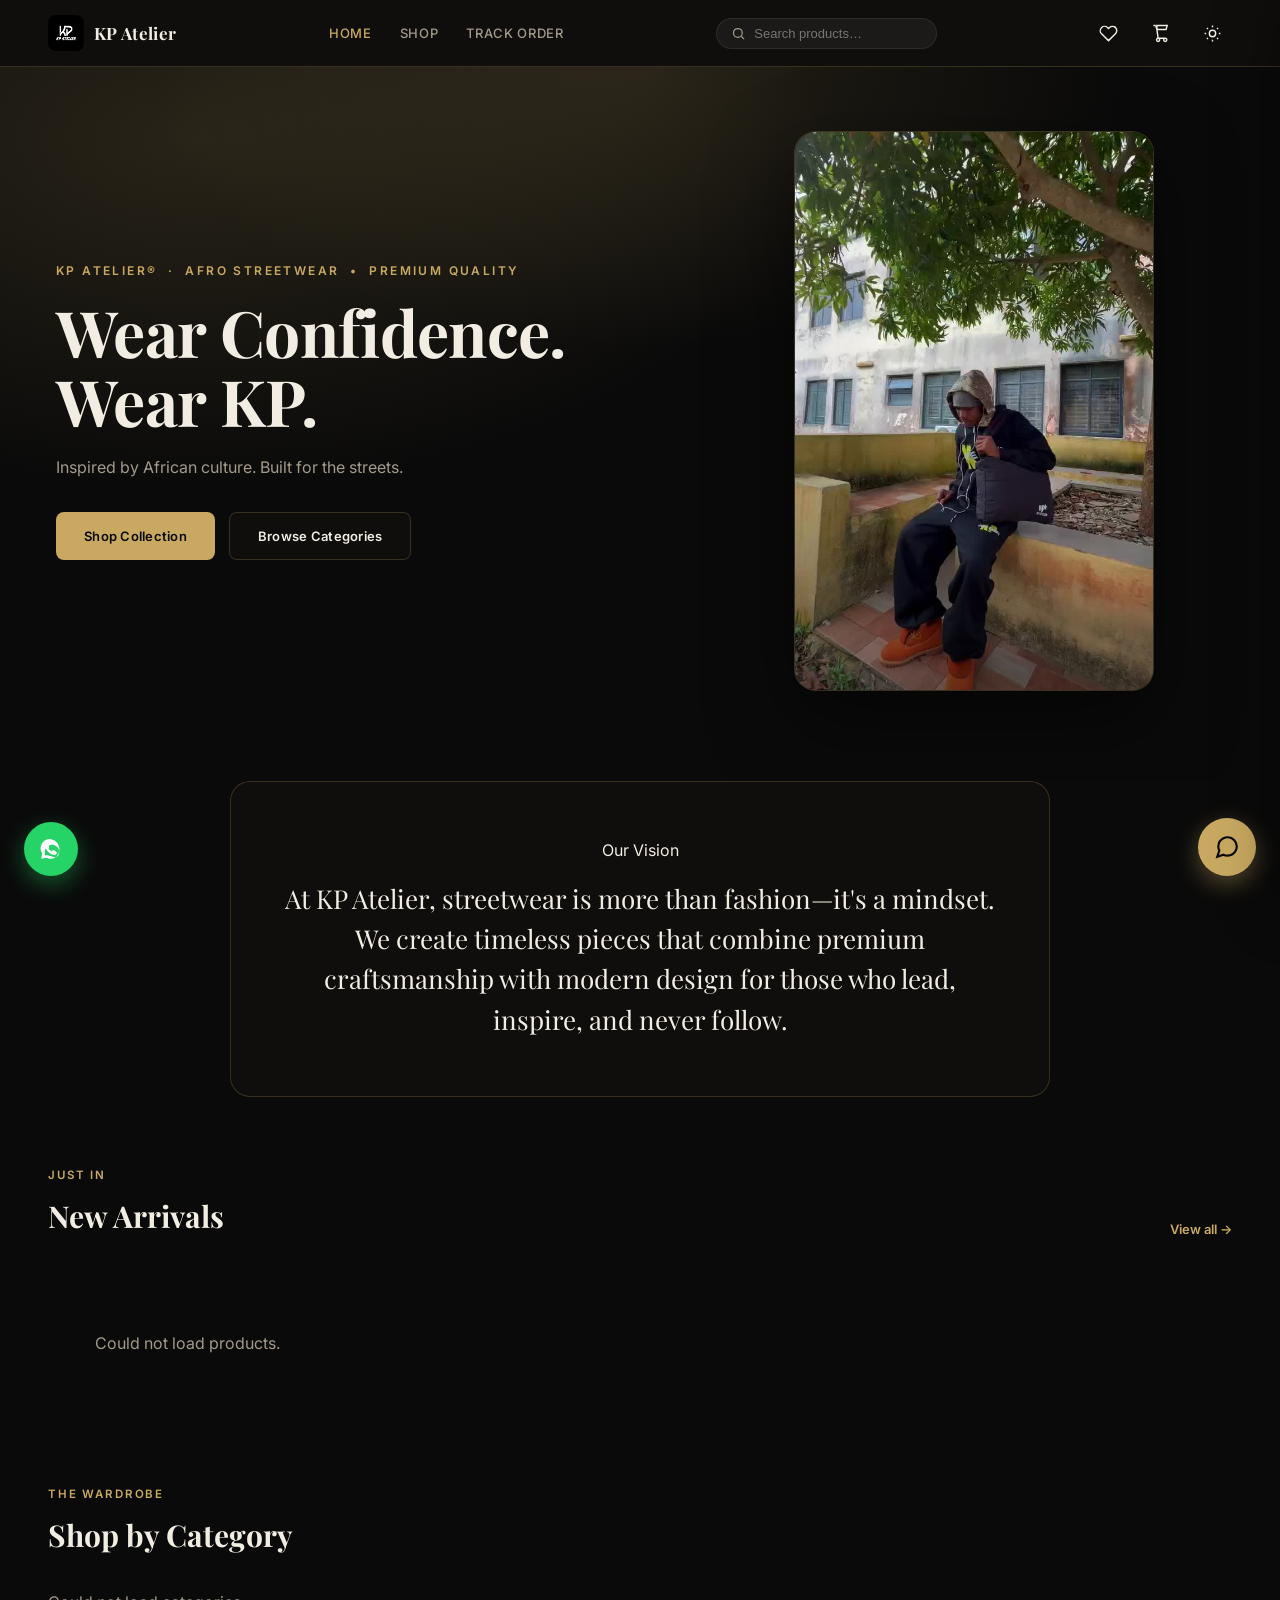
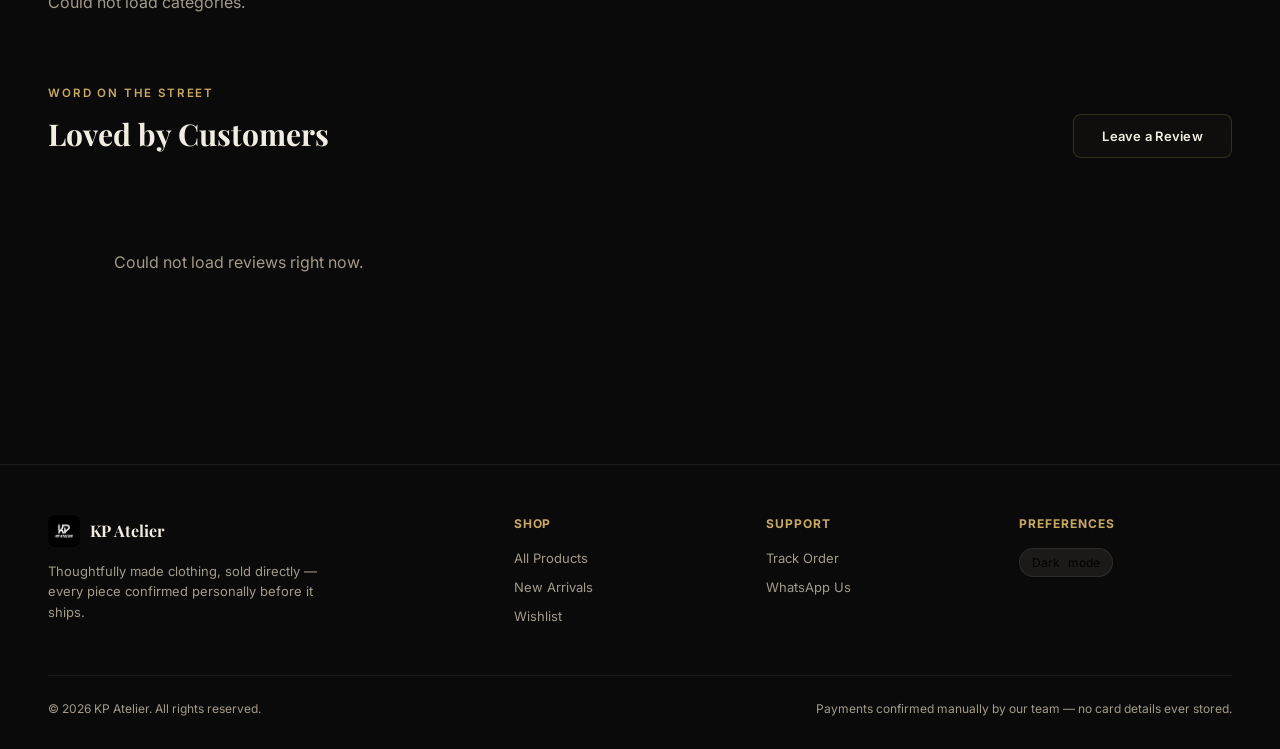
<file: index.html>
<!DOCTYPE html>
<html lang="en">
<head>
<meta charset="UTF-8" />
<meta name="viewport" content="width=device-width, initial-scale=1.0" />
<title>KP Atelier — Thoughtfully Made Clothing</title>
<link rel="stylesheet" href="css/style.css" />
</head>
<body>

<div id="nav-root"></div>

<section class="hero hero-split">
  <div class="hero-bg-glow"></div>
  <div class="container hero-split-inner">
    <div class="hero-copy">
      <span class="eyebrow">KP Atelier® &nbsp;·&nbsp; Afro Streetwear &nbsp;•&nbsp; Premium Quality</span>
      <h1>Wear Confidence.<br/>Wear KP.</h1>
      <p>Inspired by African culture. Built for the streets.</p>
      <div class="hero-actions">
        <a href="shop.html" class="btn btn-gold">Shop Collection</a>
        <a href="#categories" class="btn btn-glass">Browse Categories</a>
      </div>
    </div>
    <div id="hero-video-container">
      <div class="hero-video-frame glass">
        <video autoplay muted loop playsinline poster="assets/hero-video-poster.jpg">
          <source src="assets/hero-video.mp4" type="video/mp4" />
        </video>
        <div class="hero-video-shine"></div>
      </div>
    </div>
  </div>
</section>

<section class="section vision-section">
  <div class="container">
    <div class="vision-panel glass">
      <span class="eyebrow">Our Vision</span>
      <p class="vision-copy">At KP Atelier, streetwear is more than fashion—it's a mindset. We create timeless pieces that combine premium craftsmanship with modern design for those who lead, inspire, and never follow.</p>
    </div>
  </div>
</section>

<section class="section" style="padding-top:0;">
  <div class="container">
    <div class="section-head">
      <div>
        <span class="eyebrow">Just In</span>
        <h2>New Arrivals</h2>
      </div>
      <a href="shop.html?filter=new">View all &rarr;</a>
    </div>
    <div class="product-grid" id="new-arrivals-grid">
      <div class="spinner"></div>
    </div>
  </div>
</section>

<section class="section" id="categories" style="padding-top:0;">
  <div class="container">
    <div class="section-head">
      <div>
        <span class="eyebrow">The Wardrobe</span>
        <h2>Shop by Category</h2>
      </div>
    </div>
    <div class="category-grid" id="category-grid">
      <div class="spinner"></div>
    </div>
  </div>
</section>

<section class="section" style="padding-top:0;">
  <div class="container">
    <div class="section-head">
      <div>
        <span class="eyebrow">Word on the Street</span>
        <h2>Loved by Customers</h2>
      </div>
      <button class="btn btn-glass" id="open-review-modal-btn">Leave a Review</button>
    </div>
    <div id="reviews-summary"></div>
    <div class="reviews-grid" id="reviews-grid">
      <div class="spinner"></div>
    </div>
  </div>
</section>

<div id="footer-root"></div>

<!-- Review submission modal -->
<div class="site-modal-overlay hidden" id="review-modal">
  <div class="site-modal glass">
    <button class="site-modal-close" id="close-review-modal">&times;</button>
    <span class="eyebrow">Share Your Experience</span>
    <h3>Leave a Review</h3>
    <form id="review-form">
      <div class="site-field">
        <label>Your name</label>
        <input type="text" id="review-name" required />
      </div>
      <div class="site-field">
        <label>Rating</label>
        <div class="star-input" id="star-input">
          <span data-value="1">&#9733;</span><span data-value="2">&#9733;</span><span data-value="3">&#9733;</span><span data-value="4">&#9733;</span><span data-value="5">&#9733;</span>
        </div>
        <input type="hidden" id="review-rating" value="5" />
      </div>
      <div class="site-field">
        <label>Your review</label>
        <textarea id="review-body" required placeholder="Tell us what you thought..."></textarea>
      </div>
      <button type="submit" class="btn btn-gold btn-block" id="submit-review-btn">Submit Review</button>
      <p class="site-field-hint">Reviews are checked before they go live, so it may take a moment to appear.</p>
    </form>
  </div>
</div>

<script src="https://cdn.socket.io/4.7.5/socket.io.min.js"></script>
<script src="js/api.js"></script>
<script src="js/product-card.js"></script>
<script src="js/site-layout.js"></script>
<script src="js/cart-drawer.js"></script>
<script src="js/chat-widget.js"></script>
<script src="js/video-embed.js"></script>
<script src="js/reviews.js"></script>
<script src="js/home.js"></script>
<script>
  loadPlacementVideo("hero", document.getElementById("hero-video-container"), "hero-video-frame");
  Reviews.initSection({ gridId: "reviews-grid", summaryId: "reviews-summary" });
  Reviews.initModal();
</script>
</body>
</html>
</file>
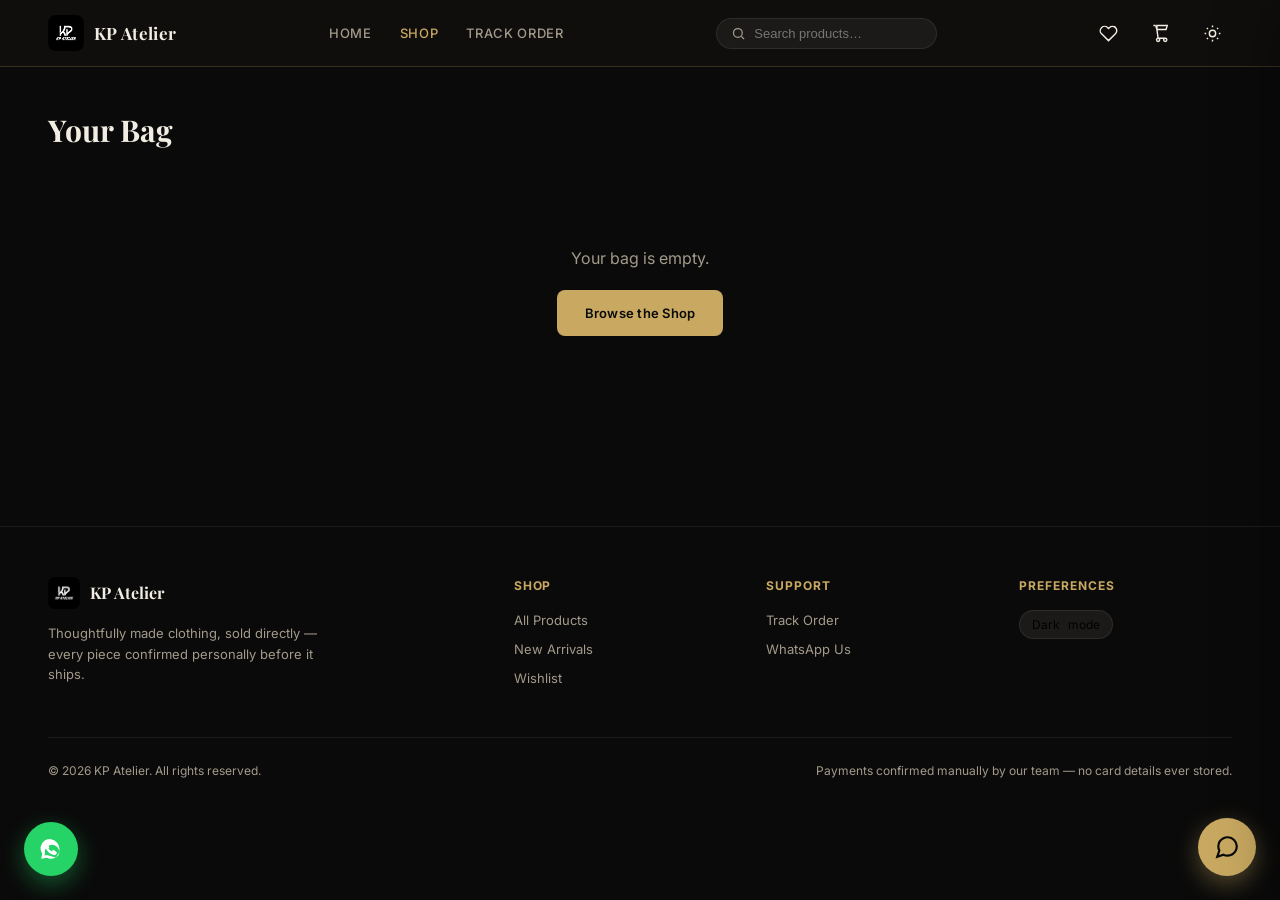
<file: cart.html>
<!DOCTYPE html>
<html lang="en">
<head>
<meta charset="UTF-8" />
<meta name="viewport" content="width=device-width, initial-scale=1.0" />
<title>Your Bag — KP Atelier</title>
<link rel="stylesheet" href="css/style.css" />
</head>
<body>

<div id="nav-root"></div>

<section class="section" style="padding-top:40px;">
  <div class="container">
    <div class="section-head"><div><h2>Your Bag</h2></div></div>

    <div id="checkout-view">
      <div class="checkout-layout">
        <div>
          <div id="checkout-items"></div>
        </div>

        <div class="glass" style="border-radius:14px; padding:26px; height:fit-content;">
          <h3 style="font-family:var(--font-display); font-size:19px; margin-bottom:18px;">Checkout Details</h3>
          <form id="checkout-form">
            <div class="field">
              <label>Full name</label>
              <input type="text" id="c-name" required />
            </div>
            <div class="field">
              <label>Phone number</label>
              <input type="tel" id="c-phone" required placeholder="e.g. 08012345678" />
            </div>
            <div class="field">
              <label>Email (optional)</label>
              <input type="email" id="c-email" />
            </div>

            <label class="checkbox-field mb-24">
              <input type="checkbox" id="c-create-account" />
              Create an account so I can track my orders later
            </label>

            <div class="field" id="c-password-field" style="display:none;">
              <label>Choose a password</label>
              <input type="password" id="c-password" />
            </div>

            <div class="cart-total mb-24">
              <span>Total</span>
              <span id="checkout-total">₦0</span>
            </div>

            <p class="text-muted" style="font-size:12px; margin-bottom:18px;">
              No online payment is taken here. After you submit, our team will confirm your order and share payment details directly in chat.
            </p>

            <button type="submit" class="btn btn-gold btn-block" id="place-order-btn">Place Order</button>
          </form>
        </div>
      </div>
    </div>

    <div id="empty-cart-view" class="empty-state" style="display:none;">
      Your bag is empty.<br/>
      <a href="shop.html" class="btn btn-gold" style="margin-top:20px;">Browse the Shop</a>
    </div>

    <div id="order-success-view" style="display:none;">
      <div class="glass text-center" style="border-radius:14px; padding:50px 30px; max-width:480px; margin:0 auto;">
        <div style="font-size:40px; margin-bottom:16px;">✦</div>
        <h2 style="font-family:var(--font-display); margin-bottom:12px;">Order Received</h2>
        <p class="text-muted mb-24">Order reference: <strong id="success-order-ref" style="color:var(--gold);"></strong></p>
        <p class="text-muted mb-24" style="font-size:13.5px;">Our team will reach out in chat shortly to confirm your price and delivery details.</p>
        <button class="btn btn-gold btn-block" id="open-chat-from-success">Open Chat</button>
        <a href="shop.html" class="btn btn-outline btn-block mt-40">Continue Shopping</a>
      </div>
    </div>
  </div>
</section>

<div id="footer-root"></div>

<script src="https://cdn.socket.io/4.7.5/socket.io.min.js"></script>
<script src="js/api.js"></script>
<script src="js/site-layout.js"></script>
<script src="js/cart-drawer.js"></script>
<script src="js/chat-widget.js"></script>
<script src="js/checkout.js"></script>
</body>
</html>
</file>
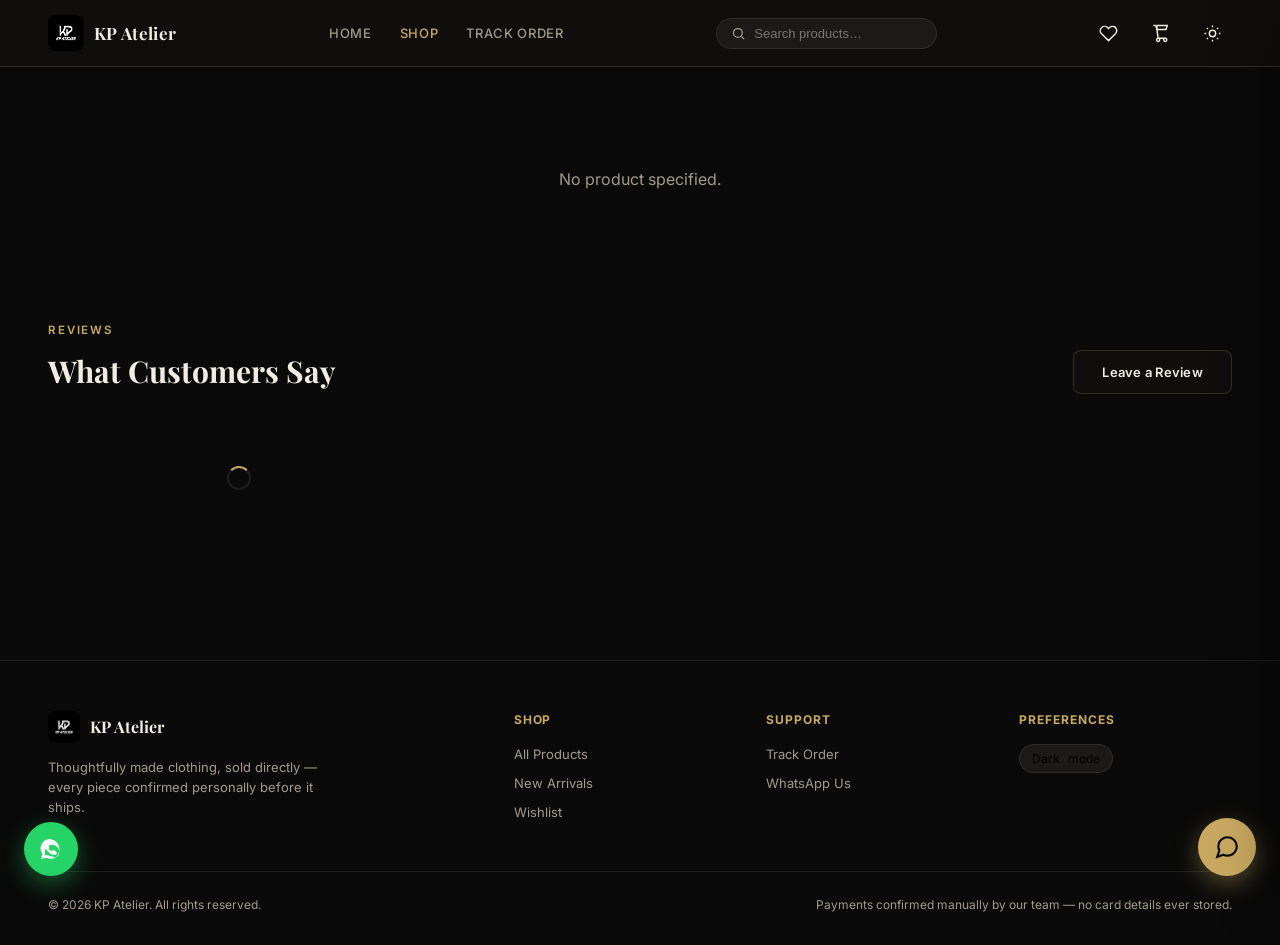
<file: product.html>
<!DOCTYPE html>
<html lang="en">
<head>
<meta charset="UTF-8" />
<meta name="viewport" content="width=device-width, initial-scale=1.0" />
<title>KP Atelier</title>
<link rel="stylesheet" href="css/style.css" />
</head>
<body>

<div id="nav-root"></div>

<section class="section" style="padding-top:40px;">
  <div class="container">
    <div id="product-content">
      <div class="spinner"></div>
    </div>
  </div>
</section>

<section class="section" id="related-section" style="display:none;">
  <div class="container">
    <div class="section-head">
      <div><span class="eyebrow">You Might Also Like</span><h2>Related Pieces</h2></div>
    </div>
    <div class="product-grid" id="related-grid"></div>
  </div>
</section>

<section class="section" style="padding-top:0;">
  <div class="container">
    <div class="section-head">
      <div><span class="eyebrow">Reviews</span><h2>What Customers Say</h2></div>
      <button class="btn btn-glass" id="open-review-modal-btn">Leave a Review</button>
    </div>
    <div id="reviews-summary"></div>
    <div class="reviews-grid" id="reviews-grid">
      <div class="spinner"></div>
    </div>
  </div>
</section>

<div id="footer-root"></div>

<!-- Review submission modal (scoped to this product) -->
<div class="site-modal-overlay hidden" id="review-modal">
  <div class="site-modal glass">
    <button class="site-modal-close" id="close-review-modal">&times;</button>
    <span class="eyebrow">Share Your Experience</span>
    <h3>Leave a Review</h3>
    <form id="review-form">
      <div class="site-field">
        <label>Your name</label>
        <input type="text" id="review-name" required />
      </div>
      <div class="site-field">
        <label>Rating</label>
        <div class="star-input" id="star-input">
          <span data-value="1">&#9733;</span><span data-value="2">&#9733;</span><span data-value="3">&#9733;</span><span data-value="4">&#9733;</span><span data-value="5">&#9733;</span>
        </div>
        <input type="hidden" id="review-rating" value="5" />
      </div>
      <div class="site-field">
        <label>Your review</label>
        <textarea id="review-body" required placeholder="Tell us what you thought..."></textarea>
      </div>
      <button type="submit" class="btn btn-gold btn-block" id="submit-review-btn">Submit Review</button>
      <p class="site-field-hint">Reviews are checked before they go live, so it may take a moment to appear.</p>
    </form>
  </div>
</div>

<script src="https://cdn.socket.io/4.7.5/socket.io.min.js"></script>
<script src="js/api.js"></script>
<script src="js/product-card.js"></script>
<script src="js/site-layout.js"></script>
<script src="js/cart-drawer.js"></script>
<script src="js/chat-widget.js"></script>
<script src="js/video-embed.js"></script>
<script src="js/reviews.js"></script>
<script src="js/product.js"></script>
</body>
</html>
</file>
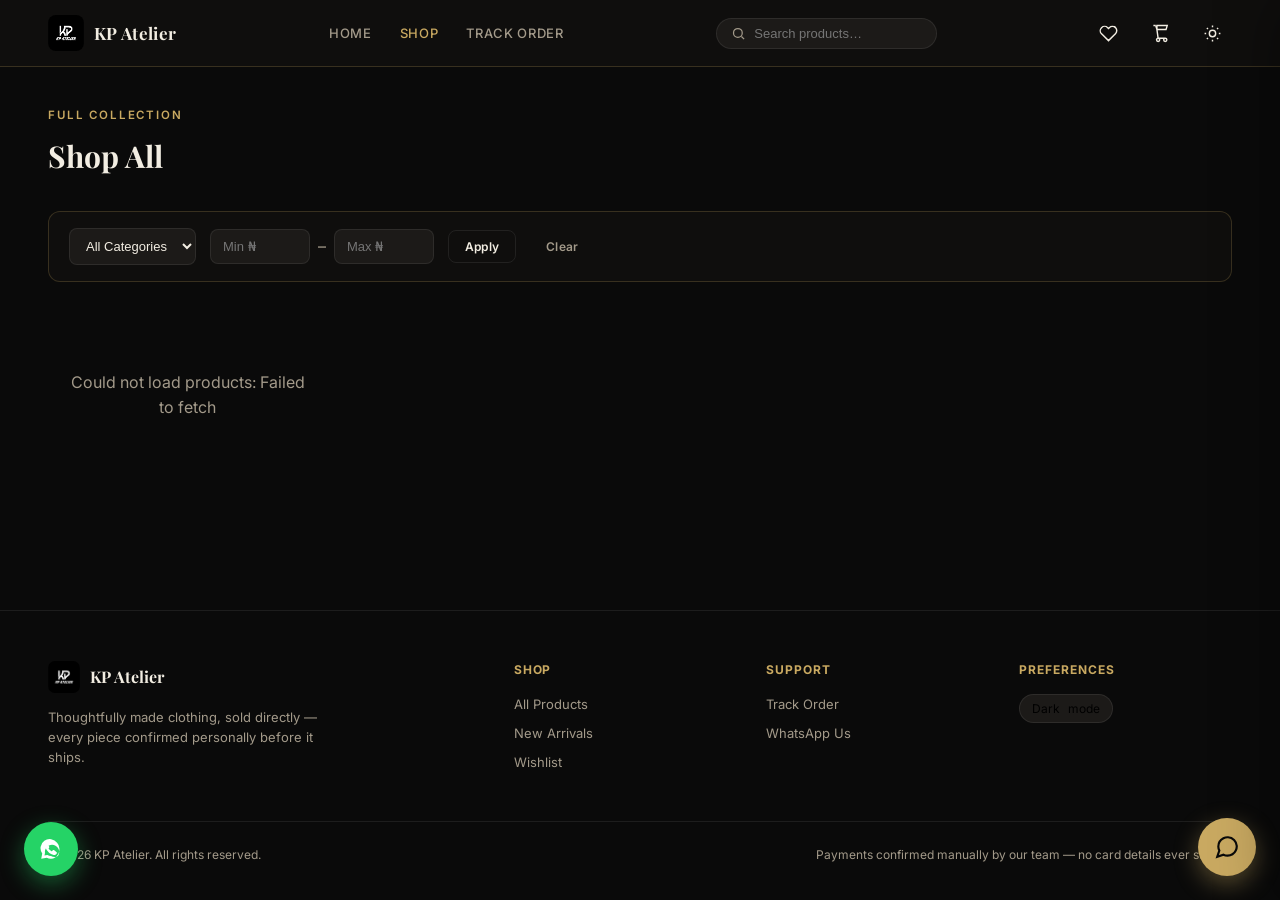
<file: shop.html>
<!DOCTYPE html>
<html lang="en">
<head>
<meta charset="UTF-8" />
<meta name="viewport" content="width=device-width, initial-scale=1.0" />
<title>Shop — KP Atelier</title>
<link rel="stylesheet" href="css/style.css" />
</head>
<body>

<div id="nav-root"></div>

<section class="section" style="padding-top:40px;">
  <div class="container">
    <div class="section-head">
      <div>
        <span class="eyebrow">Full Collection</span>
        <h2 id="shop-title">Shop All</h2>
      </div>
    </div>

    <div class="filters-bar glass">
      <select id="filter-category"><option value="">All Categories</option></select>
      <div class="price-range">
        <input type="number" id="filter-min-price" placeholder="Min ₦" />
        <span class="text-muted">–</span>
        <input type="number" id="filter-max-price" placeholder="Max ₦" />
      </div>
      <button class="btn btn-outline btn-sm" id="apply-filters-btn">Apply</button>
      <button class="btn btn-sm" id="clear-filters-btn" style="color:var(--text-muted);">Clear</button>
    </div>

    <div class="product-grid" id="shop-grid">
      <div class="spinner"></div>
    </div>
  </div>
</section>

<div id="footer-root"></div>

<script src="https://cdn.socket.io/4.7.5/socket.io.min.js"></script>
<script src="js/api.js"></script>
<script src="js/product-card.js"></script>
<script src="js/site-layout.js"></script>
<script src="js/cart-drawer.js"></script>
<script src="js/chat-widget.js"></script>
<script src="js/shop.js"></script>
</body>
</html>
</file>
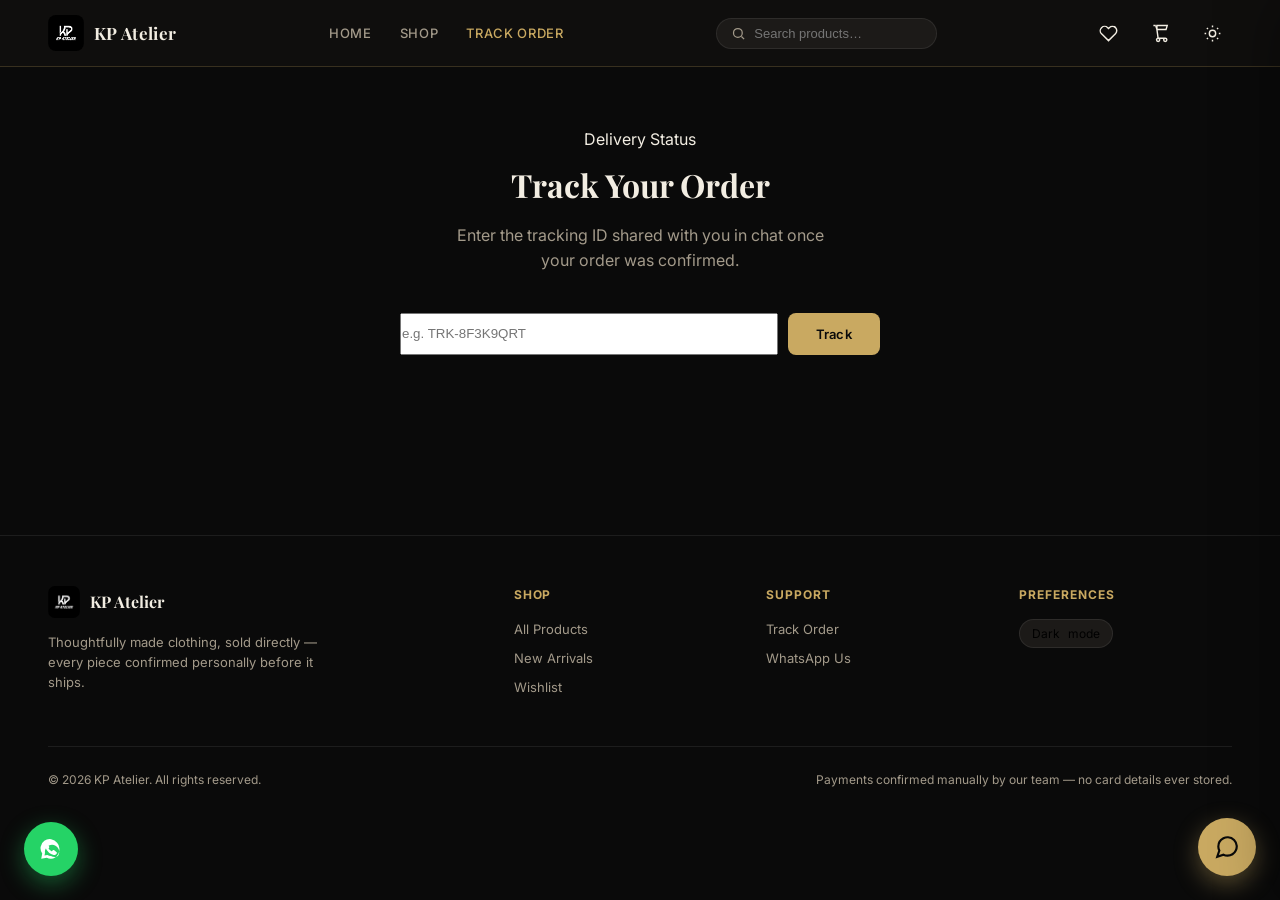
<file: track.html>
<!DOCTYPE html>
<html lang="en">
<head>
<meta charset="UTF-8" />
<meta name="viewport" content="width=device-width, initial-scale=1.0" />
<title>Track Your Order — KP Atelier</title>
<link rel="stylesheet" href="css/style.css" />
</head>
<body>

<div id="nav-root"></div>

<section class="section" style="padding-top:60px;">
  <div class="container">
    <div class="text-center mb-24">
      <span class="eyebrow" style="display:block; margin-bottom:8px;">Delivery Status</span>
      <h2 style="font-family:var(--font-display); font-size:32px;">Track Your Order</h2>
      <p class="text-muted" style="max-width:400px; margin:14px auto 0;">Enter the tracking ID shared with you in chat once your order was confirmed.</p>
    </div>

    <div class="track-search mt-40">
      <input type="text" id="track-input" placeholder="e.g. TRK-8F3K9QRT" />
      <button class="btn btn-gold" id="track-btn">Track</button>
    </div>

    <div id="track-result"></div>
  </div>
</section>

<div id="footer-root"></div>

<script src="https://cdn.socket.io/4.7.5/socket.io.min.js"></script>
<script src="js/api.js"></script>
<script src="js/site-layout.js"></script>
<script src="js/cart-drawer.js"></script>
<script src="js/chat-widget.js"></script>
<script src="js/track.js"></script>
</body>
</html>
</file>
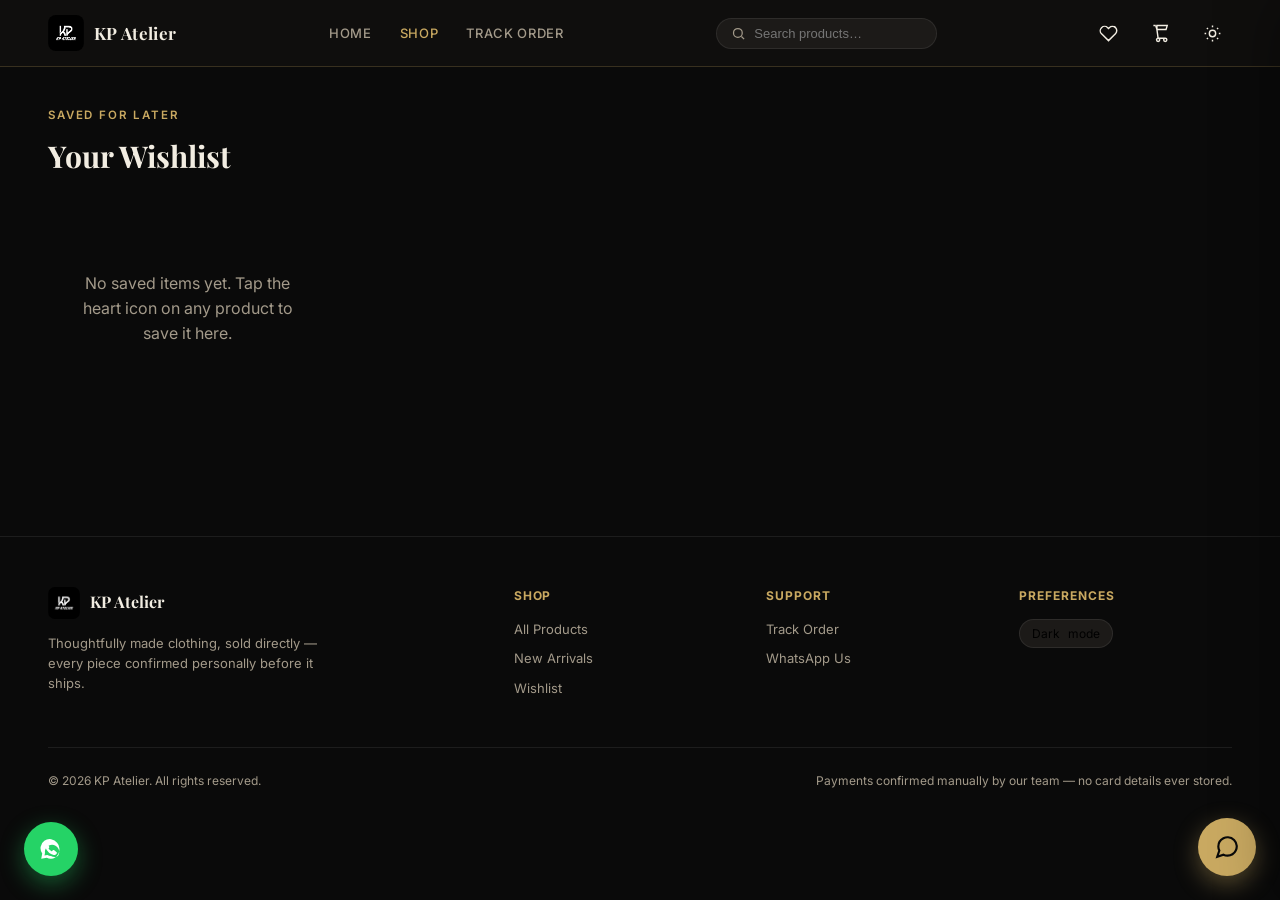
<file: wishlist.html>
<!DOCTYPE html>
<html lang="en">
<head>
<meta charset="UTF-8" />
<meta name="viewport" content="width=device-width, initial-scale=1.0" />
<title>Wishlist — KP Atelier</title>
<link rel="stylesheet" href="css/style.css" />
</head>
<body>

<div id="nav-root"></div>

<section class="section" style="padding-top:40px;">
  <div class="container">
    <div class="section-head"><div><span class="eyebrow">Saved For Later</span><h2>Your Wishlist</h2></div></div>
    <div class="product-grid" id="wishlist-grid">
      <div class="spinner"></div>
    </div>
  </div>
</section>

<div id="footer-root"></div>

<script src="https://cdn.socket.io/4.7.5/socket.io.min.js"></script>
<script src="js/api.js"></script>
<script src="js/product-card.js"></script>
<script src="js/site-layout.js"></script>
<script src="js/cart-drawer.js"></script>
<script src="js/chat-widget.js"></script>
<script>
  (async () => {
    await SiteLayout.init("shop");
    const grid = document.getElementById("wishlist-grid");
    const ids = Wishlist.get();

    if (!ids.length) {
      grid.innerHTML = `<div class="empty-state">No saved items yet. Tap the heart icon on any product to save it here.</div>`;
      return;
    }

    try {
      const results = await Promise.all(ids.map((id) => apiRequest(`/products/${id}`).catch(() => null)));
      const products = results.filter(Boolean).map((r) => r.product);
      if (!products.length) {
        grid.innerHTML = `<div class="empty-state">Your saved items are no longer available.</div>`;
        return;
      }
      grid.innerHTML = products.map(renderProductCard).join("");
    } catch (err) {
      grid.innerHTML = `<div class="empty-state">Could not load wishlist.</div>`;
    }
  })();
</script>
</body>
</html>
</file>
<file: css/style.css>
/* ============================================================
   KP ATELIER — PUBLIC SITE DESIGN SYSTEM
   Glassmorphism used consistently: nav, product cards on hover,
   cart drawer, chat widget, modals, hero panels — all frosted glass.
   ============================================================ */

@import url('https://fonts.googleapis.com/css2?family=Playfair+Display:wght@500;600;700;800&family=Inter:wght@400;500;600;700&family=JetBrains+Mono:wght@400;500&display=swap');

:root {
  --bg: #0a0a0a;
  --bg-2: #050505;
  --surface: #141312;
  --surface-2: #1c1a18;
  --text: #f2ede2;
  --text-muted: #a39a8a;
  --gold: #c9a961;
  --gold-bright: #e0c17e;
  --gold-soft: rgba(201, 169, 97, 0.14);
  --border: rgba(255,255,255,0.08);
  --glass-bg: rgba(20, 19, 18, 0.55);
  --glass-border: rgba(201, 169, 97, 0.22);
  --danger: #d9705f;
  --success: #7ba876;
  --shadow: 0 20px 60px rgba(0,0,0,0.5);
  --radius: 14px;
  --font-display: 'Playfair Display', Georgia, serif;
  --font-body: 'Inter', -apple-system, sans-serif;
  --font-mono: 'JetBrains Mono', monospace;
}

[data-theme="light"] {
  --bg: #f6f2e9;
  --bg-2: #efe9db;
  --surface: #ffffff;
  --surface-2: #f0ead9;
  --text: #1c1916;
  --text-muted: #6b6255;
  --gold: #a9812f;
  --gold-bright: #8a6a24;
  --gold-soft: rgba(169, 129, 47, 0.1);
  --border: rgba(28,25,22,0.1);
  --glass-bg: rgba(255, 255, 255, 0.55);
  --glass-border: rgba(169, 129, 47, 0.28);
  --shadow: 0 20px 60px rgba(28,25,22,0.12);
}

* { box-sizing: border-box; margin: 0; padding: 0; }
html { scroll-behavior: smooth; }
body {
  background: var(--bg);
  color: var(--text);
  font-family: var(--font-body);
  line-height: 1.55;
  -webkit-font-smoothing: antialiased;
  transition: background 0.3s ease, color 0.3s ease;
  overflow-x: hidden;
}
a { color: inherit; text-decoration: none; }
button { font-family: inherit; cursor: pointer; border: none; background: none; }
img { max-width: 100%; display: block; }
::selection { background: var(--gold-soft); color: var(--gold-bright); }

.container { max-width: 1240px; margin: 0 auto; padding: 0 28px; }

/* ---------- Glass utility ---------- */
.glass {
  background: var(--glass-bg);
  backdrop-filter: blur(18px);
  -webkit-backdrop-filter: blur(18px);
  border: 1px solid var(--glass-border);
}

/* ---------- Intro loader (glass opening animation) ---------- */
.intro-loader {
  position: fixed; inset: 0;
  background: #050505;
  z-index: 999;
  display: flex; align-items: center; justify-content: center;
  animation: introFade 0.6s ease 1.4s forwards;
}
.intro-loader img {
  width: 90px; height: 90px;
  border-radius: 14px;
  animation: introLogo 1.1s cubic-bezier(0.16, 1, 0.3, 1) forwards;
  box-shadow: 0 0 60px rgba(201,169,97,0.25);
}
@keyframes introLogo {
  0% { opacity: 0; transform: scale(0.7); filter: blur(8px); }
  60% { opacity: 1; transform: scale(1.05); filter: blur(0); }
  100% { opacity: 1; transform: scale(1); filter: blur(0); }
}
@keyframes introFade {
  to { opacity: 0; visibility: hidden; }
}

/* ---------- Nav ---------- */
.nav {
  position: sticky; top: 0; z-index: 60;
  background: var(--glass-bg);
  backdrop-filter: blur(20px);
  -webkit-backdrop-filter: blur(20px);
  border-bottom: 1px solid var(--glass-border);
}
.nav-inner {
  display: flex; align-items: center; justify-content: space-between;
  padding: 14px 28px;
  max-width: 1240px; margin: 0 auto;
}
.nav-brand { display: flex; align-items: center; gap: 10px; }
.nav-brand img { width: 36px; height: 36px; border-radius: 8px; }
.nav-brand span {
  font-family: var(--font-display); font-weight: 700; font-size: 17px; letter-spacing: 0.02em;
}
.nav-links { display: flex; align-items: center; gap: 28px; }
.nav-links a {
  font-size: 13px; font-weight: 500; color: var(--text-muted);
  text-transform: uppercase; letter-spacing: 0.05em;
  transition: color 0.15s ease;
}
.nav-links a:hover, .nav-links a.active { color: var(--gold); }
.nav-actions { display: flex; align-items: center; gap: 14px; }
.icon-link {
  position: relative;
  width: 38px; height: 38px;
  display: flex; align-items: center; justify-content: center;
  border-radius: 50%;
  color: var(--text);
  transition: background 0.15s ease;
}
.icon-link:hover { background: var(--gold-soft); color: var(--gold); }
.icon-link svg { width: 19px; height: 19px; }
.cart-count {
  position: absolute; top: -2px; right: -2px;
  background: var(--gold); color: #0a0a0a;
  font-size: 10px; font-weight: 800;
  min-width: 16px; height: 16px; border-radius: 50%;
  display: flex; align-items: center; justify-content: center;
}
.nav-search {
  display: flex; align-items: center; gap: 8px;
  background: var(--surface-2); border: 1px solid var(--border);
  border-radius: 20px; padding: 7px 14px;
  min-width: 200px;
}
.nav-search input {
  border: none; background: none; color: var(--text); font-size: 13px; width: 100%; outline: none;
}
.nav-search svg { width: 15px; height: 15px; color: var(--text-muted); flex-shrink: 0; }
.mobile-toggle { display: none; }

@media (max-width: 860px) {
  .nav-links, .nav-search { display: none; }
  .mobile-toggle { display: flex; }
}

/* ---------- Hero ---------- */
.hero {
  position: relative;
  padding: 100px 28px 80px;
  text-align: center;
  overflow: hidden;
}
.hero::before {
  content: "";
  position: absolute; inset: 0;
  background: radial-gradient(ellipse 700px 400px at 50% 0%, rgba(201,169,97,0.14) 0%, transparent 70%);
  pointer-events: none;
}
.hero .eyebrow {
  color: var(--gold); font-size: 12px; text-transform: uppercase; letter-spacing: 0.2em; font-weight: 600;
  margin-bottom: 16px;
}
.hero h1 {
  font-family: var(--font-display); font-size: clamp(36px, 6vw, 64px); font-weight: 700;
  line-height: 1.08; margin-bottom: 20px; letter-spacing: -0.01em;
}
.hero p {
  color: var(--text-muted); font-size: 16px; max-width: 480px; margin: 0 auto 32px;
}
.hero-actions { display: flex; gap: 14px; justify-content: center; flex-wrap: wrap; }

/* ---------- Hero, split layout with looping video ---------- */
.hero-split { text-align: left; padding: 64px 28px 90px; }
.hero-bg-glow {
  position: absolute; inset: 0;
  background: radial-gradient(ellipse 900px 500px at 15% 10%, rgba(201,169,97,0.16) 0%, transparent 70%);
  pointer-events: none;
}
.hero-split-inner {
  display: grid;
  grid-template-columns: 1.1fr 0.9fr;
  gap: 56px;
  align-items: center;
  position: relative;
}
.hero-copy { text-align: left; }
.hero-copy .eyebrow { display: block; }
.hero-copy p { margin-left: 0; }
.hero-copy .hero-actions { justify-content: flex-start; }

.hero-video-frame {
  position: relative;
  aspect-ratio: 9 / 14;
  border-radius: 22px;
  overflow: hidden;
  box-shadow: 0 30px 80px rgba(0,0,0,0.5);
  max-height: 560px;
  margin: 0 auto;
}
.hero-video-frame video {
  width: 100%; height: 100%;
  object-fit: cover;
  display: block;
}
.hero-video-shine {
  position: absolute; inset: 0;
  background: linear-gradient(180deg, rgba(0,0,0,0) 55%, rgba(0,0,0,0.55) 100%),
              linear-gradient(115deg, rgba(255,255,255,0.10) 0%, transparent 30%);
  pointer-events: none;
}

@media (max-width: 860px) {
  .hero-split-inner { grid-template-columns: 1fr; }
  .hero-copy { text-align: center; }
  .hero-copy .hero-actions { justify-content: center; }
  .hero-video-frame { max-height: 420px; }
}

/* Carousel crossfade — applied to the wrapper container while swapping slides */
.video-fading {
  opacity: 0;
}
#hero-video-container {
  transition: opacity 0.2s ease;
}

/* ---------- Buttons ---------- */
.btn {
  display: inline-flex; align-items: center; justify-content: center; gap: 8px;
  padding: 13px 28px; border-radius: 8px; font-size: 13px; font-weight: 600;
  letter-spacing: 0.02em; transition: all 0.2s ease;
}
.btn svg { width: 16px; height: 16px; }
.btn-gold { background: var(--gold); color: #0a0a0a; }
.btn-gold:hover { background: var(--gold-bright); transform: translateY(-1px); }
.btn-glass {
  background: var(--glass-bg); backdrop-filter: blur(12px); -webkit-backdrop-filter: blur(12px);
  border: 1px solid var(--glass-border); color: var(--text);
}
.btn-glass:hover { border-color: var(--gold); color: var(--gold); }
.btn-outline { background: transparent; border: 1px solid var(--border); color: var(--text); }
.btn-outline:hover { border-color: var(--gold); color: var(--gold); }
.btn-block { width: 100%; }
.btn-sm { padding: 8px 16px; font-size: 12px; }
.btn:disabled { opacity: 0.5; cursor: not-allowed; }

/* ---------- Section headers ---------- */
.section {
  padding: 70px 0;
}
.section-head {
  display: flex; align-items: flex-end; justify-content: space-between;
  margin-bottom: 32px; flex-wrap: wrap; gap: 12px;
}
.section-head h2 {
  font-family: var(--font-display); font-size: 30px; font-weight: 700;
}
.section-head .eyebrow {
  color: var(--gold); font-size: 11.5px; text-transform: uppercase; letter-spacing: 0.16em; font-weight: 600;
  margin-bottom: 8px; display: block;
}
.section-head a { color: var(--gold); font-size: 13px; font-weight: 600; }

/* ---------- Category showcase (wardrobe grouping) ---------- */
.category-grid {
  display: grid; grid-template-columns: repeat(4, 1fr); gap: 16px;
}
@media (max-width: 900px) { .category-grid { grid-template-columns: repeat(2, 1fr); } }

.category-card {
  position: relative;
  aspect-ratio: 3/4;
  border-radius: var(--radius);
  overflow: hidden;
  display: flex; align-items: flex-end;
  background: linear-gradient(160deg, var(--surface-2), var(--surface));
  border: 1px solid var(--border);
  transition: transform 0.3s ease;
}
.category-card:hover { transform: translateY(-4px); }
.category-card .overlay {
  position: relative; z-index: 2;
  width: 100%;
  padding: 20px;
  background: linear-gradient(0deg, rgba(0,0,0,0.75), transparent);
}
.category-card .overlay span {
  color: #f2ede2; font-family: var(--font-display); font-size: 18px; font-weight: 600;
}
.category-card .cap-icon {
  position: absolute; top: 50%; left: 50%; transform: translate(-50%, -50%);
  font-size: 46px; opacity: 0.15;
}

/* ---------- Product grid & cards ---------- */
.product-grid {
  display: grid; grid-template-columns: repeat(4, 1fr); gap: 22px;
}
@media (max-width: 1000px) { .product-grid { grid-template-columns: repeat(3, 1fr); } }
@media (max-width: 700px) { .product-grid { grid-template-columns: repeat(2, 1fr); } }

.product-card {
  cursor: pointer;
  transition: transform 0.25s ease;
}
.product-card:hover { transform: translateY(-3px); }

.product-image-wrap {
  position: relative;
  aspect-ratio: 3/4;
  border-radius: 10px;
  overflow: hidden;
  background: var(--surface-2);
  margin-bottom: 12px;
}
.product-image-wrap img {
  width: 100%; height: 100%; object-fit: cover;
  position: absolute; top: 0; left: 0;
  transition: opacity 0.35s ease;
}
.product-image-wrap .img-hover { opacity: 0; }
.product-card:hover .img-hover { opacity: 1; }

.product-tags { position: absolute; top: 10px; left: 10px; display: flex; gap: 6px; z-index: 3; }
.tag {
  font-size: 10px; font-weight: 700; text-transform: uppercase; letter-spacing: 0.05em;
  padding: 4px 9px; border-radius: 20px;
}
.tag-new { background: var(--gold); color: #0a0a0a; }
.tag-soldout { background: rgba(217,112,95,0.9); color: #fff; }
.tag-reserved { background: rgba(209,169,74,0.9); color: #0a0a0a; }

.wishlist-btn {
  position: absolute; top: 10px; right: 10px; z-index: 3;
  width: 32px; height: 32px; border-radius: 50%;
  background: var(--glass-bg); backdrop-filter: blur(8px);
  display: flex; align-items: center; justify-content: center;
  border: 1px solid var(--glass-border);
  transition: all 0.15s ease;
}
.wishlist-btn svg { width: 15px; height: 15px; color: #fff; }
.wishlist-btn.active svg { color: var(--gold); fill: var(--gold); }
.wishlist-btn:hover { transform: scale(1.08); }

.product-card .p-name { font-weight: 600; font-size: 14px; margin-bottom: 3px; }
.product-card .p-price { color: var(--gold); font-weight: 700; font-size: 14.5px; }
.product-card .p-cat { color: var(--text-muted); font-size: 11.5px; margin-bottom: 4px; text-transform: uppercase; letter-spacing: 0.04em; }

/* ---------- Filters bar ---------- */
.filters-bar {
  display: flex; align-items: center; gap: 14px; flex-wrap: wrap;
  padding: 16px 20px; border-radius: 12px;
  margin-bottom: 28px;
}
.filters-bar select, .filters-bar input {
  background: var(--surface-2); border: 1px solid var(--border);
  border-radius: 8px; padding: 9px 12px; color: var(--text); font-size: 13px;
}
.price-range { display: flex; align-items: center; gap: 8px; }
.price-range input { width: 100px; }

/* ---------- Product detail page ---------- */
.pd-layout { display: grid; grid-template-columns: 1fr 1fr; gap: 50px; }
@media (max-width: 860px) { .pd-layout { grid-template-columns: 1fr; } }

.pd-gallery-main {
  aspect-ratio: 4/5; border-radius: var(--radius); overflow: hidden;
  background: var(--surface-2); margin-bottom: 14px;
}
.pd-gallery-main img { width: 100%; height: 100%; object-fit: cover; }
.pd-thumbs { display: flex; gap: 10px; }
.pd-thumbs img {
  width: 70px; height: 70px; object-fit: cover; border-radius: 8px;
  cursor: pointer; border: 2px solid transparent; opacity: 0.6;
  transition: all 0.15s ease;
}
.pd-thumbs img.active { border-color: var(--gold); opacity: 1; }

.pd-info .eyebrow { color: var(--gold); font-size: 12px; text-transform: uppercase; letter-spacing: 0.1em; margin-bottom: 8px; display: block; }
.pd-info h1 { font-family: var(--font-display); font-size: 32px; margin-bottom: 10px; }
.pd-info .price { font-size: 24px; color: var(--gold); font-weight: 700; margin-bottom: 18px; }
.pd-info .desc { color: var(--text-muted); margin-bottom: 24px; line-height: 1.7; }
.pd-info .size-guide {
  background: var(--surface-2); border: 1px solid var(--border); border-radius: 10px;
  padding: 14px 16px; margin-bottom: 20px; font-size: 13px;
}
.pd-qty { display: flex; align-items: center; gap: 14px; margin-bottom: 20px; }
.qty-control { display: flex; align-items: center; border: 1px solid var(--border); border-radius: 8px; }
.qty-control button { width: 36px; height: 36px; font-size: 16px; }
.qty-control span { width: 36px; text-align: center; font-weight: 600; }
.pd-actions { display: flex; gap: 12px; margin-bottom: 30px; }
.pd-actions .btn { flex: 1; }

/* ---------- Cart drawer (glass) ---------- */
.cart-overlay {
  position: fixed; inset: 0; background: rgba(0,0,0,0.5);
  z-index: 90; display: none;
}
.cart-overlay.open { display: block; }
.cart-drawer {
  position: fixed; top: 0; right: -420px; width: 400px; max-width: 92vw; height: 100vh;
  z-index: 91;
  display: flex; flex-direction: column;
  transition: right 0.35s cubic-bezier(0.16, 1, 0.3, 1);
  box-shadow: -20px 0 60px rgba(0,0,0,0.4);
}
.cart-drawer.open { right: 0; }
.cart-drawer-header {
  display: flex; align-items: center; justify-content: space-between;
  padding: 20px 22px; border-bottom: 1px solid var(--glass-border);
}
.cart-drawer-header h2 { font-family: var(--font-display); font-size: 19px; }
.cart-items { flex: 1; overflow-y: auto; padding: 16px 22px; }
.cart-item { display: flex; gap: 12px; padding: 14px 0; border-bottom: 1px solid var(--border); }
.cart-item img { width: 60px; height: 70px; object-fit: cover; border-radius: 6px; }
.cart-item-info { flex: 1; }
.cart-item-info .name { font-weight: 600; font-size: 13.5px; margin-bottom: 3px; }
.cart-item-info .price { color: var(--gold); font-size: 13px; }
.cart-item-controls { display: flex; align-items: center; gap: 8px; margin-top: 8px; }
.cart-item-controls button {
  width: 24px; height: 24px; border: 1px solid var(--border); border-radius: 5px; font-size: 13px;
}
.cart-remove { color: var(--danger); font-size: 11.5px; margin-left: auto; }
.cart-drawer-footer { padding: 20px 22px; border-top: 1px solid var(--glass-border); }
.cart-total { display: flex; justify-content: space-between; margin-bottom: 16px; font-weight: 700; font-size: 16px; }

/* ---------- Checkout ---------- */
.checkout-layout { display: grid; grid-template-columns: 1.2fr 1fr; gap: 40px; }
@media (max-width: 860px) { .checkout-layout { grid-template-columns: 1fr; } }
.field { margin-bottom: 16px; }
.field label { display: block; font-size: 12.5px; font-weight: 600; margin-bottom: 6px; color: var(--text-muted); }
.field input, .field select, .field textarea {
  width: 100%; background: var(--surface-2); border: 1px solid var(--border);
  border-radius: 8px; padding: 11px 14px; color: var(--text); font-size: 14px;
}
.field input:focus, .field select:focus, .field textarea:focus { outline: none; border-color: var(--gold); }
.checkbox-field { display: flex; align-items: center; gap: 8px; font-size: 13px; color: var(--text-muted); }
.checkbox-field input { width: auto; }

/* ---------- Tracking page ---------- */
.track-search { display: flex; gap: 10px; max-width: 480px; margin: 0 auto 50px; }
.track-search input { flex: 1; }
.timeline { max-width: 520px; margin: 0 auto; }
.timeline-step { display: flex; gap: 16px; padding-bottom: 30px; position: relative; }
.timeline-step:not(:last-child)::before {
  content: ""; position: absolute; left: 11px; top: 26px; bottom: 0; width: 2px; background: var(--border);
}
.timeline-step.reached:not(:last-child)::before { background: var(--gold); }
.timeline-dot {
  width: 24px; height: 24px; border-radius: 50%; flex-shrink: 0;
  background: var(--surface-2); border: 2px solid var(--border);
  display: flex; align-items: center; justify-content: center;
}
.timeline-step.reached .timeline-dot { background: var(--gold); border-color: var(--gold); }
.timeline-step.reached .timeline-dot svg { color: #0a0a0a; }
.timeline-dot svg { width: 12px; height: 12px; color: transparent; }
.timeline-label { font-weight: 600; text-transform: capitalize; margin-bottom: 3px; }
.timeline-step:not(.reached) .timeline-label { color: var(--text-muted); }

/* ---------- Footer ---------- */
footer {
  border-top: 1px solid var(--border);
  padding: 50px 0 30px;
  margin-top: 60px;
}
.footer-grid { display: grid; grid-template-columns: 2fr 1fr 1fr 1fr; gap: 40px; margin-bottom: 40px; }
@media (max-width: 700px) { .footer-grid { grid-template-columns: 1fr 1fr; } }
.footer-brand { display: flex; align-items: center; gap: 10px; margin-bottom: 14px; }
.footer-brand img { width: 32px; height: 32px; border-radius: 7px; }
.footer-brand span { font-family: var(--font-display); font-weight: 700; font-size: 16px; }
footer h4 { font-size: 12px; text-transform: uppercase; letter-spacing: 0.08em; color: var(--gold); margin-bottom: 14px; }
footer ul { list-style: none; }
footer li { margin-bottom: 9px; font-size: 13px; color: var(--text-muted); }
.footer-bottom {
  display: flex; justify-content: space-between; align-items: center; flex-wrap: wrap; gap: 12px;
  padding-top: 24px; border-top: 1px solid var(--border);
  font-size: 12px; color: var(--text-muted);
}
.theme-toggle-footer {
  display: flex; align-items: center; gap: 8px;
  background: var(--surface-2); border: 1px solid var(--border); border-radius: 20px; padding: 6px 12px;
  font-size: 12px;
}

/* ---------- WhatsApp float button ---------- */
.whatsapp-float {
  position: fixed; bottom: 24px; left: 24px; z-index: 80;
  width: 54px; height: 54px; border-radius: 50%;
  background: #25D366; display: flex; align-items: center; justify-content: center;
  box-shadow: 0 8px 24px rgba(37,211,102,0.4);
  transition: transform 0.2s ease;
}
.whatsapp-float:hover { transform: scale(1.08); }
.whatsapp-float svg { width: 26px; height: 26px; fill: #fff; }

/* ---------- Chat widget (glass) ---------- */
.chat-widget-btn {
  position: fixed; bottom: 24px; right: 24px; z-index: 80;
  width: 58px; height: 58px; border-radius: 50%;
  background: var(--gold); display: flex; align-items: center; justify-content: center;
  box-shadow: 0 8px 24px rgba(201,169,97,0.4);
  transition: transform 0.2s ease;
}
.chat-widget-btn:hover { transform: scale(1.08); }
.chat-widget-btn svg { width: 26px; height: 26px; color: #0a0a0a; }
.chat-widget-badge {
  position: absolute; top: -2px; right: -2px;
  background: var(--danger); color: #fff; font-size: 10px; font-weight: 800;
  min-width: 18px; height: 18px; border-radius: 50%;
  display: flex; align-items: center; justify-content: center;
}

.chat-widget-panel {
  position: fixed; bottom: 94px; right: 24px; z-index: 85;
  width: 360px; max-width: 92vw; height: 480px; max-height: 70vh;
  border-radius: 16px; overflow: hidden;
  display: none;
  flex-direction: column;
  box-shadow: var(--shadow);
}
.chat-widget-panel.open { display: flex; }
.chat-widget-header {
  padding: 16px 18px; border-bottom: 1px solid var(--glass-border);
  display: flex; align-items: center; justify-content: space-between;
}
.chat-widget-header .title { font-weight: 700; font-size: 14px; }
.chat-widget-header .sub { font-size: 11px; color: var(--text-muted); }
.chat-widget-close { font-size: 20px; color: var(--text-muted); }
.chat-widget-messages { flex: 1; overflow-y: auto; padding: 16px; display: flex; flex-direction: column; gap: 10px; }
.chat-widget-msg { max-width: 78%; padding: 9px 13px; border-radius: 12px; font-size: 13px; }
.chat-widget-msg img { max-width: 180px; border-radius: 8px; margin-top: 6px; display: block; }
.chat-widget-msg.mine { align-self: flex-end; background: var(--gold); color: #0a0a0a; border-bottom-right-radius: 3px; }
.chat-widget-msg.theirs { align-self: flex-start; background: var(--surface-2); border-bottom-left-radius: 3px; }
.chat-widget-composer {
  display: flex; gap: 8px; align-items: center; padding: 12px 14px; border-top: 1px solid var(--glass-border);
}
.chat-widget-composer input[type="text"] {
  flex: 1; background: var(--surface-2); border: 1px solid var(--border); border-radius: 20px;
  padding: 9px 14px; color: var(--text); font-size: 13px;
}
.chat-widget-composer input[type="text"]:focus { outline: none; border-color: var(--gold); }
.chat-widget-icon-btn {
  width: 34px; height: 34px; border-radius: 50%; flex-shrink: 0;
  display: flex; align-items: center; justify-content: center;
  background: var(--surface-2); border: 1px solid var(--border); color: var(--text-muted);
}
.chat-widget-icon-btn:hover { color: var(--gold); border-color: var(--gold); }
.chat-widget-icon-btn svg { width: 15px; height: 15px; }
.chat-widget-send { background: var(--gold); color: #0a0a0a; border-color: var(--gold); }

.chat-prompt { padding: 20px; text-align: center; }
.chat-prompt .field { text-align: left; margin-bottom: 12px; }

/* ---------- Toasts / misc ---------- */
.toast-container { position: fixed; bottom: 24px; left: 50%; transform: translateX(-50%); z-index: 200; display: flex; flex-direction: column; gap: 10px; }
.toast {
  background: var(--glass-bg); backdrop-filter: blur(14px);
  border: 1px solid var(--glass-border); color: var(--text);
  padding: 12px 20px; border-radius: 30px; font-size: 13px; box-shadow: var(--shadow);
  animation: toastIn 0.25s ease;
}
.toast.error { border-color: var(--danger); }
@keyframes toastIn { from { opacity: 0; transform: translateY(10px); } to { opacity: 1; transform: translateY(0); } }

.text-muted { color: var(--text-muted); }
.text-center { text-align: center; }
.mt-40 { margin-top: 40px; }
.mb-24 { margin-bottom: 24px; }
.empty-state { text-align: center; padding: 60px 20px; color: var(--text-muted); }
.spinner {
  width: 24px; height: 24px; border: 2.5px solid var(--border); border-top-color: var(--gold);
  border-radius: 50%; animation: spin 0.7s linear infinite; margin: 40px auto;
}
@keyframes spin { to { transform: rotate(360deg); } }

/* ---------- Vision section ---------- */
.vision-section { padding-top: 0; }
.vision-panel {
  border-radius: 20px;
  padding: 56px 48px;
  text-align: center;
  max-width: 820px;
  margin: 0 auto;
}
.vision-panel .eyebrow { display: block; margin-bottom: 16px; }
.vision-copy {
  font-family: var(--font-display, inherit);
  font-size: clamp(19px, 2.4vw, 26px);
  line-height: 1.55;
  color: var(--text);
}
@media (max-width: 700px) {
  .vision-panel { padding: 40px 24px; }
}

/* ---------- Video embed variants (youtube iframe / instagram-tiktok widgets / fallback) ---------- */
.hero-video-frame iframe {
  width: 100%; height: 100%;
  display: block; border: 0;
}
.embed-widget-frame {
  aspect-ratio: 9 / 14;
  max-height: 560px;
  margin: 0 auto;
  overflow-y: auto;
  border-radius: 22px;
  padding: 10px;
  display: flex;
  align-items: center;
  justify-content: center;
}
.video-fallback-card {
  aspect-ratio: 9 / 14;
  max-height: 560px;
  margin: 0 auto;
  border-radius: 22px;
  display: flex;
  flex-direction: column;
  align-items: center;
  justify-content: center;
  gap: 14px;
  text-align: center;
  padding: 24px;
}
.video-fallback-play {
  width: 56px; height: 56px;
  border-radius: 50%;
  background: var(--gold);
  color: #0a0a0a;
  display: flex; align-items: center; justify-content: center;
  font-size: 18px;
}
.video-fallback-label { color: var(--text); font-size: 14px; font-weight: 600; }

/* ---------- Reviews ---------- */
.reviews-summary {
  display: flex; align-items: center; gap: 12px;
  margin-bottom: 24px;
}
.reviews-summary-stars { color: var(--gold); font-size: 18px; letter-spacing: 2px; }
.reviews-summary-text { color: var(--text-muted); font-size: 13.5px; }

.reviews-grid {
  display: grid;
  grid-template-columns: repeat(3, 1fr);
  gap: 20px;
}
@media (max-width: 900px) { .reviews-grid { grid-template-columns: repeat(2, 1fr); } }
@media (max-width: 620px) { .reviews-grid { grid-template-columns: 1fr; } }

.review-card {
  border-radius: 16px;
  padding: 26px;
}
.review-stars { color: var(--gold); font-size: 16px; letter-spacing: 2px; margin-bottom: 12px; }
.review-body { font-size: 14px; line-height: 1.6; color: var(--text); margin-bottom: 14px; }
.review-author { font-size: 12.5px; color: var(--text-muted); font-style: italic; }

/* ---------- Site-wide submission modal (reviews, etc) ---------- */
.site-modal-overlay {
  position: fixed; inset: 0;
  background: rgba(0,0,0,0.6);
  display: flex; align-items: center; justify-content: center;
  z-index: 300;
  padding: 24px;
}
.site-modal-overlay.hidden { display: none; }

.site-modal {
  position: relative;
  width: 100%;
  max-width: 440px;
  max-height: 88vh;
  overflow-y: auto;
  border-radius: 18px;
  padding: 36px 32px;
  box-shadow: var(--shadow);
}
.site-modal h3 {
  font-family: var(--font-display, inherit);
  font-size: 22px;
  margin: 6px 0 22px;
}
.site-modal-close {
  position: absolute; top: 16px; right: 18px;
  font-size: 22px; color: var(--text-muted); line-height: 1;
}
.site-modal-close:hover { color: var(--danger); }

.site-field { margin-bottom: 16px; text-align: left; }
.site-field label { display: block; font-size: 12.5px; font-weight: 600; margin-bottom: 6px; color: var(--text-muted); }
.site-field input, .site-field textarea {
  width: 100%;
  background: var(--surface-2, rgba(255,255,255,0.05));
  border: 1px solid var(--border);
  border-radius: 8px;
  padding: 10px 12px;
  color: var(--text);
  font-size: 13.5px;
  font-family: inherit;
}
.site-field input:focus, .site-field textarea:focus { outline: none; border-color: var(--gold); }
.site-field textarea { min-height: 90px; resize: vertical; }
.site-field-hint { font-size: 11.5px; color: var(--text-muted); text-align: center; margin-top: 12px; }

.star-input { display: flex; gap: 4px; font-size: 26px; cursor: pointer; }
.star-input span { color: var(--border); transition: color 0.15s ease; }
.star-input span.active { color: var(--gold); }
</file>
